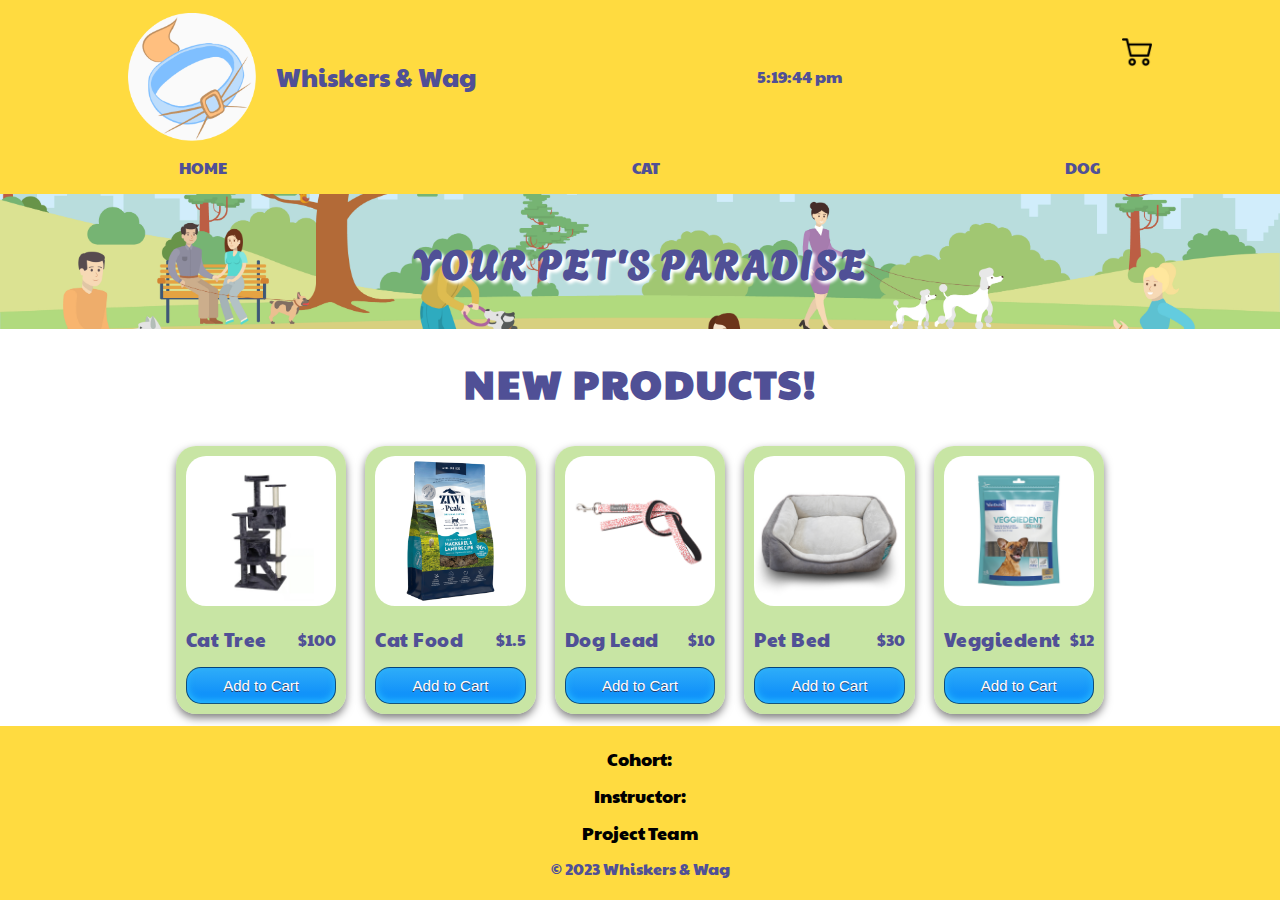
<file: index.html>
<!DOCTYPE html>
<html lang="en">

<head>
  <meta charset="UTF-8" />
  <meta name="viewport" content="width=device-width, initial-scale=1.0" />
  <!-- Google fonts -->
  <link rel="preconnect" href="https://fonts.googleapis.com">
  <link rel="preconnect" href="https://fonts.gstatic.com" crossorigin>
  <link href="https://fonts.googleapis.com/css2?family=Metal+Mania&family=Paytone+One&family=Space+Mono&display=swap"
    rel="stylesheet">
  <link
    href="https://fonts.googleapis.com/css2?family=Agbalumo&family=Metal+Mania&family=Paytone+One&family=Space+Mono&display=swap"
    rel="stylesheet">
  <!-- Stylesheet -->
  <link rel="stylesheet" href="./style.css" />
  <title>Whiskers & Wag</title>

</head>

<body>
  <header>
    <!-- Navigation Links -->
    <div class="top-header">
      <div class="logo">
        <a>
          <img src="./images/Wiskers and Wag.png" alt="logo" width="128" height="128">
          <span>Whiskers & Wag</span>
        </a>
      </div>
      <div id="clock"></div>

      <a class="cart" href="./cart.html">
        <img src="./images/shopping_cart.png" alt="shopping cart" width="30" height="30" />
      </a>
    </div>
    <nav class="navbar-row">
      <li><a href="./index.html">HOME</a></li>
      <li><a href="./cat.html">CAT</a></li>
      <li><a href="./dog.html">DOG</a></li>
    </nav>
  </header>
  <main>
    <!-- Banner -->
    <div class="banner">
      <h1>Your Pet's Paradise</h1>
    </div>

    <h2>NEW PRODUCTS!</h2>
    <!-- Products -->
    <section class="product-container">
      <div class="card">
        <img src="images/cat_tree.webp" alt="Cat scratching tree" />
        <div class="product-row">
          <h3>Cat Tree</h3>
          <p>$100</p>
        </div>
        <button class="product-button">Add to Cart</button>
      </div>
      <div class="card">
        <img src="images/cat_food.webp" alt="Ziwi Peak air-dried cat food" />
        <div class="product-row">
          <h3>Cat Food</h3>
          <p>$1.50</p>
        </div>
        <button class="product-button">Add to Cart</button>
      </div>
      <div class="card">
        <img src="images/dog_lead.webp" alt="Dog lead" />
        <div class="product-row">
          <h3>Dog Lead</h3>
          <p>$10</p>
        </div>
        <button class="product-button">Add to Cart</button>
      </div>
      <div class="card">
        <img src="images/cat_bed.webp" alt="Cat bed" />
        <div class="product-row">
          <h3>Pet Bed</h3>
          <p>$30</p>
        </div>
        <button class="product-button">Add to Cart</button>
      </div>
      <div class="card">
        <img src="images/dog_treat.webp" alt="Veggiedent dog treat" />
        <div class="product-row">
          <h3>Veggiedent</h3>
          <p>$12</p>
        </div>
        <button class="product-button">Add to Cart</button>
      </div>
    </section>
  </main>

  <!-- Footer -->
  <footer>
    <div>
      <p id="learners" hidden></p>
      <h4>Cohort:</h4>
      <p id="cohort"></p>
      <h4>Instructor:</h4>
      <p id="instructor"></p>
      <h4>Project Team</h4>
      <p id="selectedLearners"></p>
    </div>
    <p>© 2023 Whiskers & Wag</p>
  </footer>
  <script src="./script.js"></script>
  <script src="./fetch.js"></script>
</body>

</html>
</file>
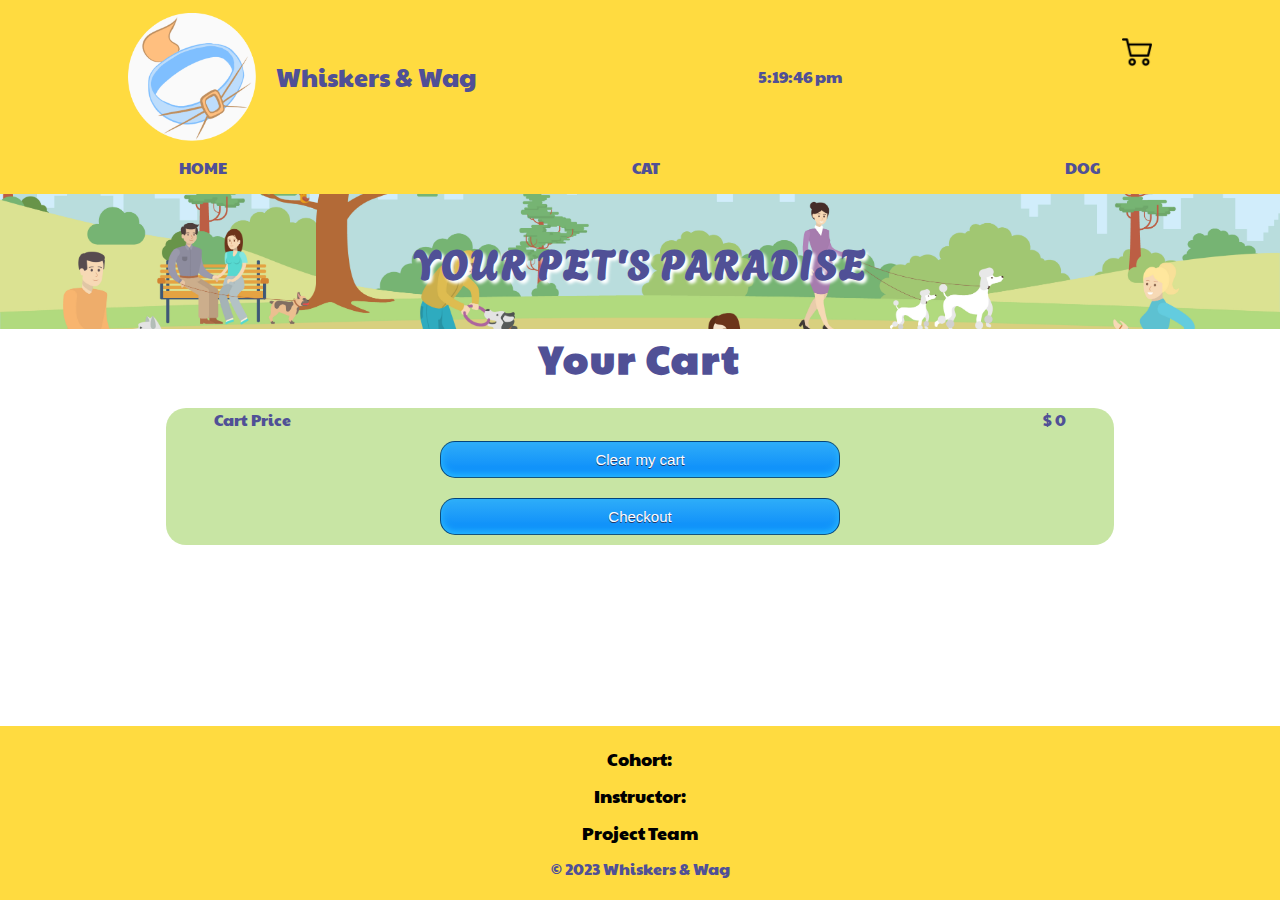
<file: cart.html>
<!DOCTYPE html>
<html lang="en">

<head>
  <meta charset="UTF-8" />
  <meta name="viewport" content="width=device-width, initial-scale=1.0" />
  <!-- Google fonts -->
  <link rel="preconnect" href="https://fonts.googleapis.com">
  <link rel="preconnect" href="https://fonts.gstatic.com" crossorigin>
  <link href="https://fonts.googleapis.com/css2?family=Metal+Mania&family=Paytone+One&family=Space+Mono&display=swap"
    rel="stylesheet">
  <link
    href="https://fonts.googleapis.com/css2?family=Agbalumo&family=Metal+Mania&family=Paytone+One&family=Space+Mono&display=swap"
    rel="stylesheet">
  <!-- Stylesheet -->
  <link rel="stylesheet" href="./style.css" />
  <title>Document</title>
</head>

<body>
  <!-- Add Header -->
  <header>
    <!-- Navigation Links -->
    <div class="top-header">
      <div class="logo">
        <a>
          <img src="./images/Wiskers and Wag.png" alt="logo" width="128" height="128">
          <span>Whiskers & Wag</span>
        </a>
      </div>
      <div id="clock"></div>

      <a class="cart" href="./cart.html">
        <img src="./images/shopping_cart.png" alt="shopping cart" width="30" height="30" />
      </a>
    </div>
    <nav class="navbar-row">
      <li><a href="./index.html">HOME</a></li>
      <li><a href="./cat.html">CAT</a></li>
      <li><a href="./dog.html">DOG</a></li>
    </nav>
  </header>
  <main>
    <div class="banner">
      <h1>Your Pet's Paradise</h1>
    </div>
    <h1>Your Cart</h1>



    <section id="cart-container">




    </section>

    <br>

    <div class="cart-cost">
      <div class="cost-paragraphs">
        <p>Cart Price</p>
        <p id="cart-total"></p>
      </div>
      <button id="clear-cart" class="product-button">Clear my cart</button>
      <button class="product-button">Checkout</button>
    </div>
    <br>

  </main>
  <!-- Footer -->
  <footer>
    <div>
      <p id="learners" hidden></p>
      <h4>Cohort:</h4>
      <p id="cohort"></p>
      <h4>Instructor:</h4>
      <p id="instructor"></p>
      <h4>Project Team</h4>
      <p id="selectedLearners"></p>
    </div>
    <p>© 2023 Whiskers & Wag</p>
  </footer>

  <script src="./cart.js"></script>
  <script src="fetch.js"></script>

</body>

</html>
</file>
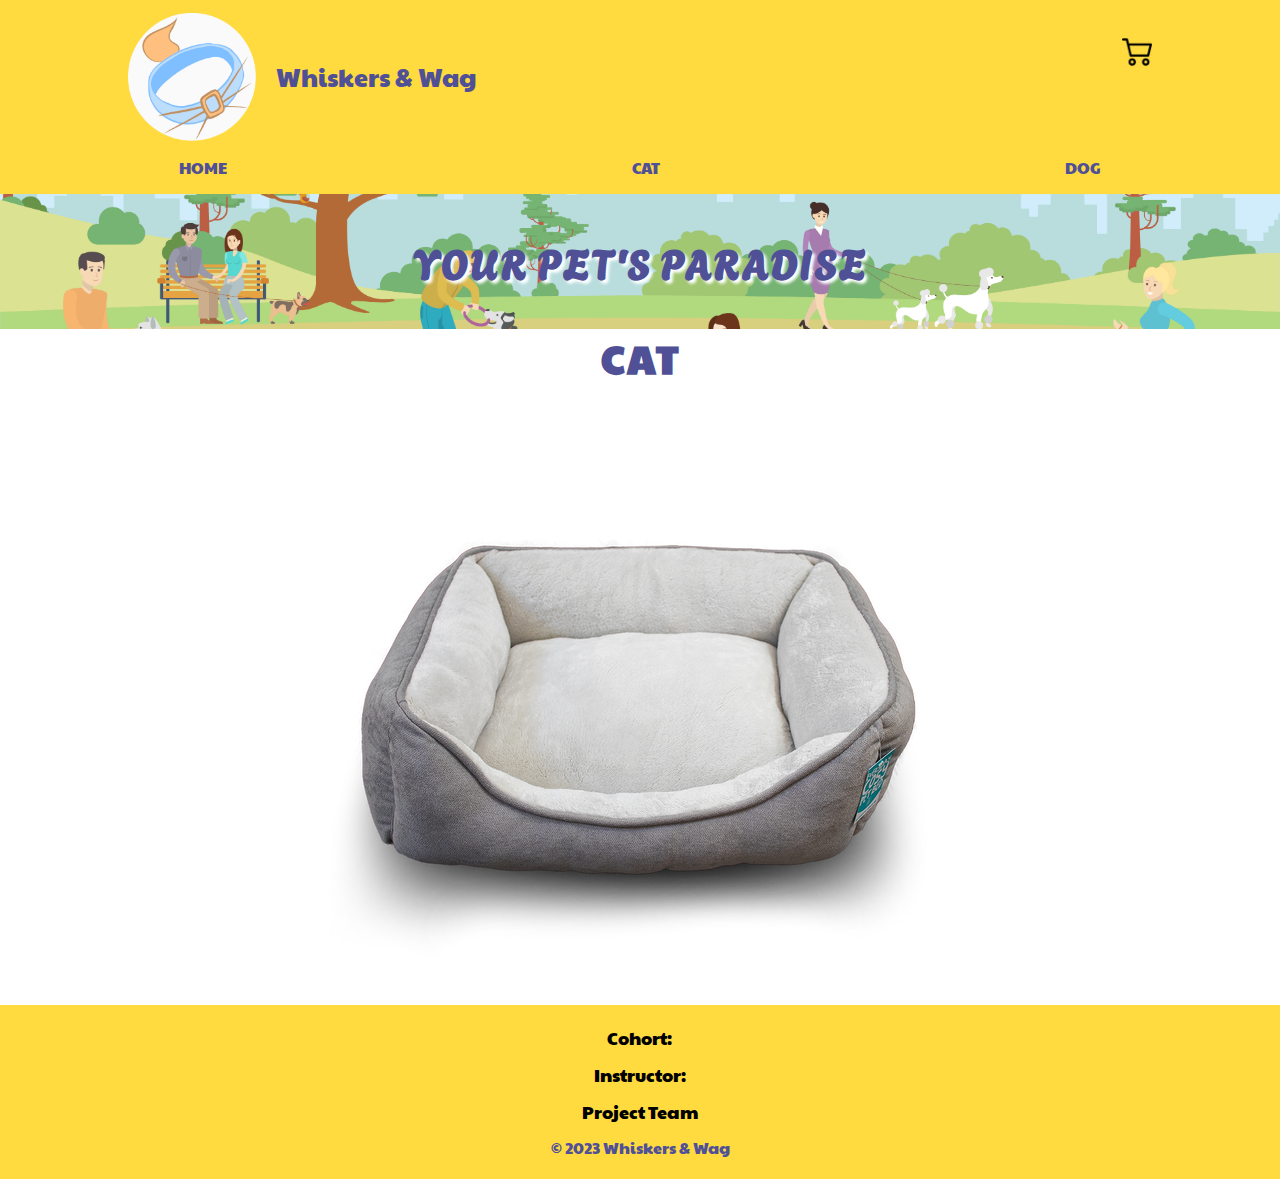
<file: cat.html>
<!DOCTYPE html>
<html lang="en">
  <head>
    <meta charset="UTF-8" />
    <meta name="viewport" content="width=device-width, initial-scale=1.0" />
    <!-- Google fonts -->
      <link rel="preconnect" href="https://fonts.googleapis.com">
      <link rel="preconnect" href="https://fonts.gstatic.com" crossorigin>
      <link href="https://fonts.googleapis.com/css2?family=Metal+Mania&family=Paytone+One&family=Space+Mono&display=swap" rel="stylesheet"> 
      <link href="https://fonts.googleapis.com/css2?family=Agbalumo&family=Metal+Mania&family=Paytone+One&family=Space+Mono&display=swap" rel="stylesheet">
    <!-- Stylesheet -->
    <link rel="stylesheet" href="./style.css" />
    <title>Document</title>
  </head>
  <body>
    <!-- Add Header -->
    <header>
      <!-- Navigation Links -->
      <div class="top-header">
        <div class="logo">
          <a>
            <img
              src="./images/Wiskers and Wag.png" 
              alt="logo"
              width="128"
              height="128">
            <span>Whiskers & Wag</span>
          </a>
        </div>

        <a class="cart" href="./cart.html">
          <img
            src="./images/shopping_cart.png"
            alt="shopping cart"
            width="30"
            height="30"
          />
        </a>
      </div>
      <nav class="navbar-row">
        <li><a href="./index.html">HOME</a></li>
        <li><a href="./cat.html">CAT</a></li>
        <li><a href="./dog.html">DOG</a></li>
      </nav>
    </header>
    <main>
      <div class="banner">
        <h1>Your Pet's Paradise</h1>
    </div>
    
      <h1>CAT</h1>

    <section class="cat-image">

        <img src="images/cat_bed.webp">
     

    </section>

    </main>
<!-- Footer -->
<footer>
  <div>
      <p id="learners" hidden></p>
      <h4>Cohort:</h4>
      <p id="cohort"></p>
      <h4>Instructor:</h4>
      <p id="instructor"></p>
      <h4>Project Team</h4>
      <p id="selectedLearners"></p>
  </div>
  <p>© 2023 Whiskers & Wag</p>
</footer>

<script src="./fetch.js"></script>
   
  </body>
</html>
</file>
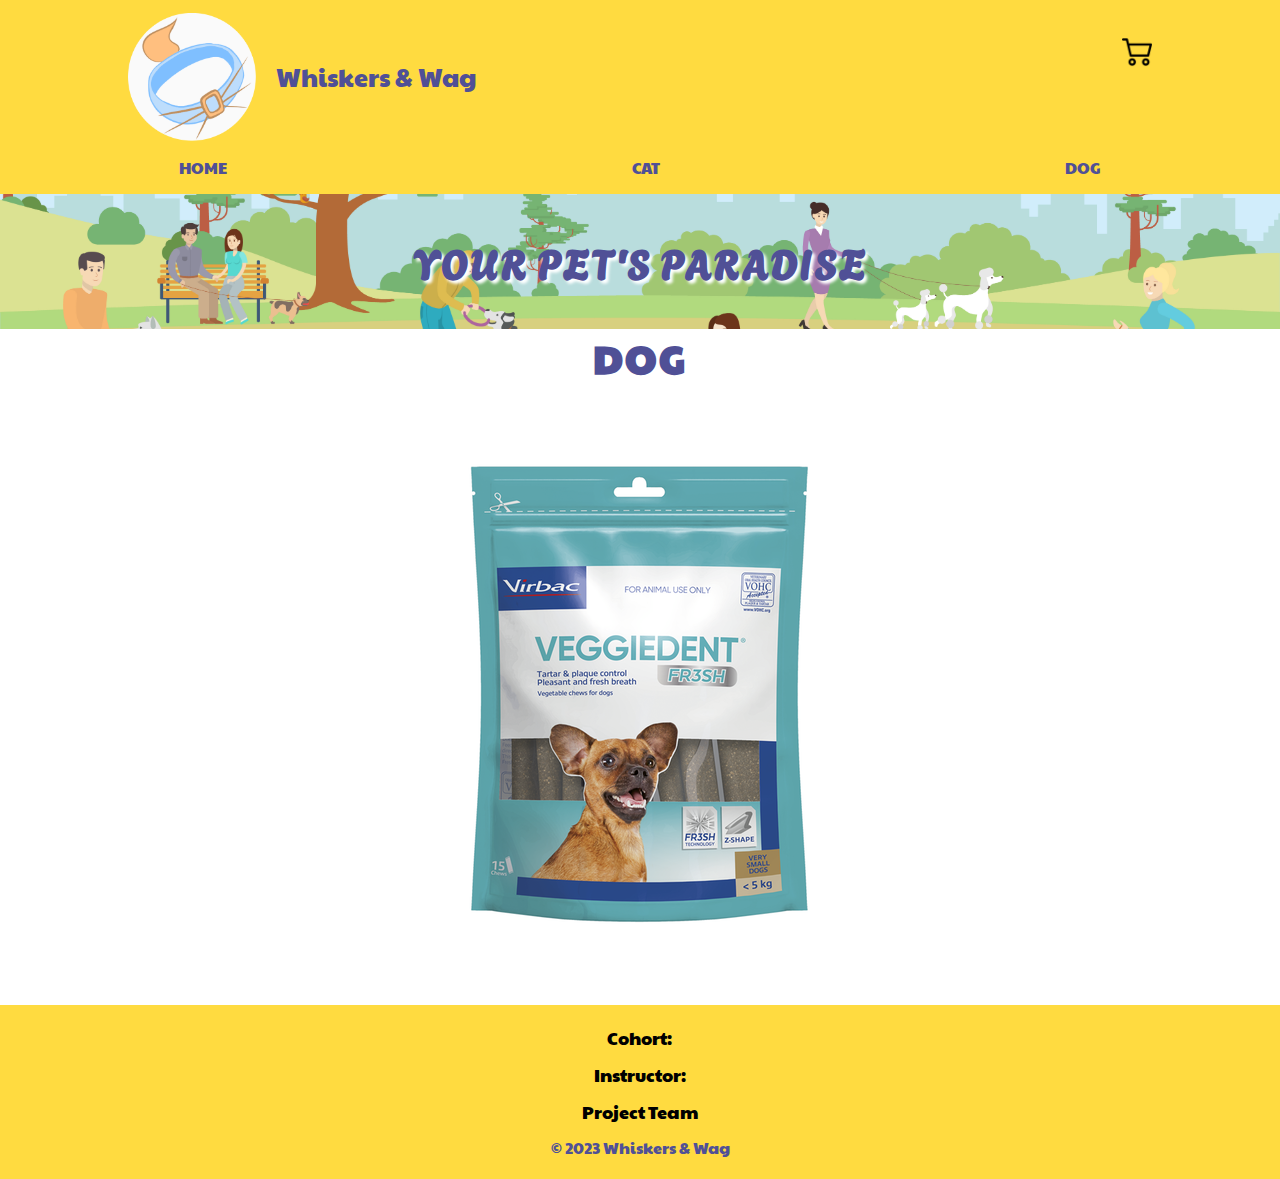
<file: dog.html>
<!DOCTYPE html>
<html lang="en">
  <head>
    <meta charset="UTF-8" />
    <meta name="viewport" content="width=device-width, initial-scale=1.0" />
    <!-- Google fonts -->
      <link rel="preconnect" href="https://fonts.googleapis.com">
      <link rel="preconnect" href="https://fonts.gstatic.com" crossorigin>
      <link href="https://fonts.googleapis.com/css2?family=Metal+Mania&family=Paytone+One&family=Space+Mono&display=swap" rel="stylesheet"> 
      <link href="https://fonts.googleapis.com/css2?family=Agbalumo&family=Metal+Mania&family=Paytone+One&family=Space+Mono&display=swap" rel="stylesheet">
    <!-- Stylesheet -->
    <link rel="stylesheet" href="./style.css" />
    <title>Document</title>
  </head>
  <body>
    <!-- Add Header -->
    <header>
      <!-- Navigation Links -->
      <div class="top-header">
        <div class="logo">
          <a>
            <img
              src="./images/Wiskers and Wag.png" 
              alt="logo"
              width="128"
              height="128">
            <span>Whiskers & Wag</span>
          </a>
        </div>

        <a class="cart" href="./cart.html">
          <img
            src="./images/shopping_cart.png"
            alt="shopping cart"
            width="30"
            height="30"
          />
        </a>
      </div>
      <nav class="navbar-row">
        <li><a href="./index.html">HOME</a></li>
        <li><a href="./cat.html">CAT</a></li>
        <li><a href="./dog.html">DOG</a></li>
      </nav>
    </header>
    <main>
      <div class="banner">
        <h1>Your Pet's Paradise</h1>
    </div>
    
      <h1>DOG</h1>

    <section class="dog-image">

        <img src="images/dog_treat.webp">
     

    </section>

    </main>
<!-- Footer -->
<footer>
  <div>
      <p id="learners" hidden></p>
      <h4>Cohort:</h4>
      <p id="cohort"></p>
      <h4>Instructor:</h4>
      <p id="instructor"></p>
      <h4>Project Team</h4>
      <p id="selectedLearners"></p>
  </div>
  <p>© 2023 Whiskers & Wag</p>
</footer>

<script src="./fetch.js"></script>
  </body>
</html>
</file>
<file: style.css>
:root {
    --yellow: rgb(100%, 86%, 25%);
    --green: rgba(177, 218, 126, 0.7);
    --blue: #0688fa;
    --light-blue: #2dabf9;
    --semi-transparent-black: rgba(0, 0, 0, 0.5);
}

* {
    margin: 0;
    padding: 0;
    box-sizing: border-box;
    font-family: 'Paytone One', 'Agbalumo', Arial, sans-serif;
    color: rgb(80, 80, 150);
}


body {
    min-height: 100vh;
    display: flex;
    flex-direction: column;
}

header {
    background-color: var(--yellow);
}

h1,
h2 {
    text-align: center;
    font-size: 40px;
    letter-spacing: 2px;
}

h2 {
    margin: 2%;
}

h3 {
    font-weight: 100;
    letter-spacing: 0.5px;
}

/* Header */
.top-header {
    display: flex;
    justify-content: space-between;
    align-items: center;
    padding: 1% 10% 0 10%;
    background-color: var(--yellow);
}

.top-header span {
    font-size: 25px;
}

.logo a {
    display: flex;
    align-items: center;
    justify-content: center;
}

.logo a img {
    margin-right: 20px;
}

/* Navigation bar */
.navbar-row {
    list-style-type: none;
    margin: 0 14%;
}

.navbar-row a {
    text-decoration: none;
}

.navbar-row li a:hover {
    color: lightyellow;
}

/* Main */
/* Banner */
.banner {
    background-image: url(./images/banner.jpg);
    background-size: 100%;
    height: 15vh;
    background-position: center;
    background-repeat: no-repeat;
    display: flex;
    justify-content: center;
    align-items: center;
    background-color: var(--yellow);
}

.banner h1 {
    font-family: 'Agbalumo', 'Paytone One', Arial, sans-serif;
    text-transform: uppercase;
    text-shadow: 3px 3px 3px white;
}

/* Product Page */
.product-container {
    display: flex;
    flex-wrap: wrap;
    justify-content: space-between;
    margin: 0 13%;
    border-radius: 20px;
}

.card {
    box-shadow: 0 4px 8px 0 var(--semi-transparent-black);
    width: 18%;
    margin: 10px auto;
    padding: 10px;
    text-align: center;
    border-radius: 20px;
    background-color: var(--green);
}

.card h2 {
    font-size: 15px;
}

.card img {
    max-width: 100%;
    height: auto;
    border-radius: 20px;
}

.product-row,
.navbar-row {
    display: flex;
    flex-direction: row;
    justify-content: space-between;
    align-items: center;
    padding: 15px 0;
}

.product-button {
    box-shadow: inset 0px -3px 7px 0px #29bbff;
    background: linear-gradient(to bottom, var(--light-blue) 5%, var(--blue) 100%);
    background-color: var(--light-blue);
    border-radius: 15px;
    border: 1px solid var(--semi-transparent-black);
    display: inline-block;
    cursor: pointer;
    color: #ffffff;
    font-family: Arial;
    font-size: 15px;
    padding: 9px 20px;
    text-decoration: none;
    text-shadow: 0px 1px 0px #263666;
    width: 100%;
}

.product-button:hover {
    background: linear-gradient(to bottom, var(--blue) 5%, var(--light-blue) 100%);
    background-color: var(--blue);
}

.product-button:active {
    position: relative;
    top: 1px;
}

/* Cat and Dog page */
.cat-image,
.dog-image {
    display: flex;
    justify-content: center;
    align-items: center;
}

.cat-image img,
.dog-image img {
    max-width: 100%;
    height: auto;
}

/* Cart Page */
.cart-button-container {
    text-align: center;
}

.cart-button {
    box-shadow: inset 0px -3px 7px 0px #29bbff;
    background: linear-gradient(to bottom, var(--light-blue) 5%, var(--blue) 100%);
    background-color: var(--light-blue);
    border-radius: 15px;
    border: 1px solid var(--semi-transparent-black);
    display: inline-block;
    cursor: pointer;
    text-decoration: none;
    text-shadow: 0px 1px 0px #263666;
    width: 50px;
    height: 50px;
}

.cart-button:hover {
    background: linear-gradient(to bottom, var(--blue) 5%, var(--light-blue) 100%);
    background-color: var(--blue);
}

.cart-button:active {
    position: relative;
    top: 1px;
}

.cart-button img {
    margin: 0 auto;
}

.cart-item {
    display: flex;
    align-items: center;
    padding: 20px;
    margin: 0 13%;
    background-color: var(--green);
    border-radius: 20px;
}

.image-container {
    flex: 1;
    max-width: 200px;
}

.image-container img {
    height: 200px;
    border-radius: 20px;
}

.cart-container {
    display: flex;
    flex-direction: column;
    flex: 2;
    margin-left: 20px;

}

.cart {
    display: flex;
    justify-content: space-between;
    margin-bottom: 50px;

}

.cart-left,
.cart-right {
    flex: 1;
}

.cart-right {
    text-align: right;
}

.cart-cost {
    display: flex;
    flex-direction: column;
    align-items: center;
    text-align: center;
    margin: 0 13%;
    background-color: var(--green);
    border-radius: 20px;
}

.cost-paragraphs {
    display: flex;
    justify-content: space-between;
    width: 90%;
    margin: 0 auto;
}

.cart-cost .product-button {
    margin-top: 10px;
    margin-bottom: 10px;
    max-width: 400px;
}

/* Footer */
footer {
    display: flex;
    flex-direction: column;
    align-items: center;
    width: 100%;
    background-color: rgb(255, 219, 64);
    font-family: 'Roboto', sans-serif;
    margin-top: auto;
    text-align: center;
    padding: 20px;
}

h4 {
    font-size: 1.1rem;
    font-weight: 500;
    margin: 0;
    margin-bottom: 12px;
    color: black;
    padding-right: 2px;
    /* Add this line */
    padding-left: 1px;
    /* Add this line */

}




/* Media Query */
@media only screen and (max-width: 1200px) {
    .top-header {
        padding: 3% 6%;
    }

    .product-container,
    h2 {
        margin: 2% 1%;
    }

    .card {
        width: 30%;
    }

}

@media only screen and (max-width: 650px) {
    .logo img {
        width: 80px;
        height: auto;
    }

    .banner h1,
    h2 {
        font-size: larger;
    }

    .card {
        width: 45%;
    }

    .cart-img {
        max-height: 120px;
        max-width: 120px;
    }

}

@media only screen and (max-width: 390px) {
    .cart-img {
        max-height: 100px;
        max-width: 100px;
    }
}
</file>
